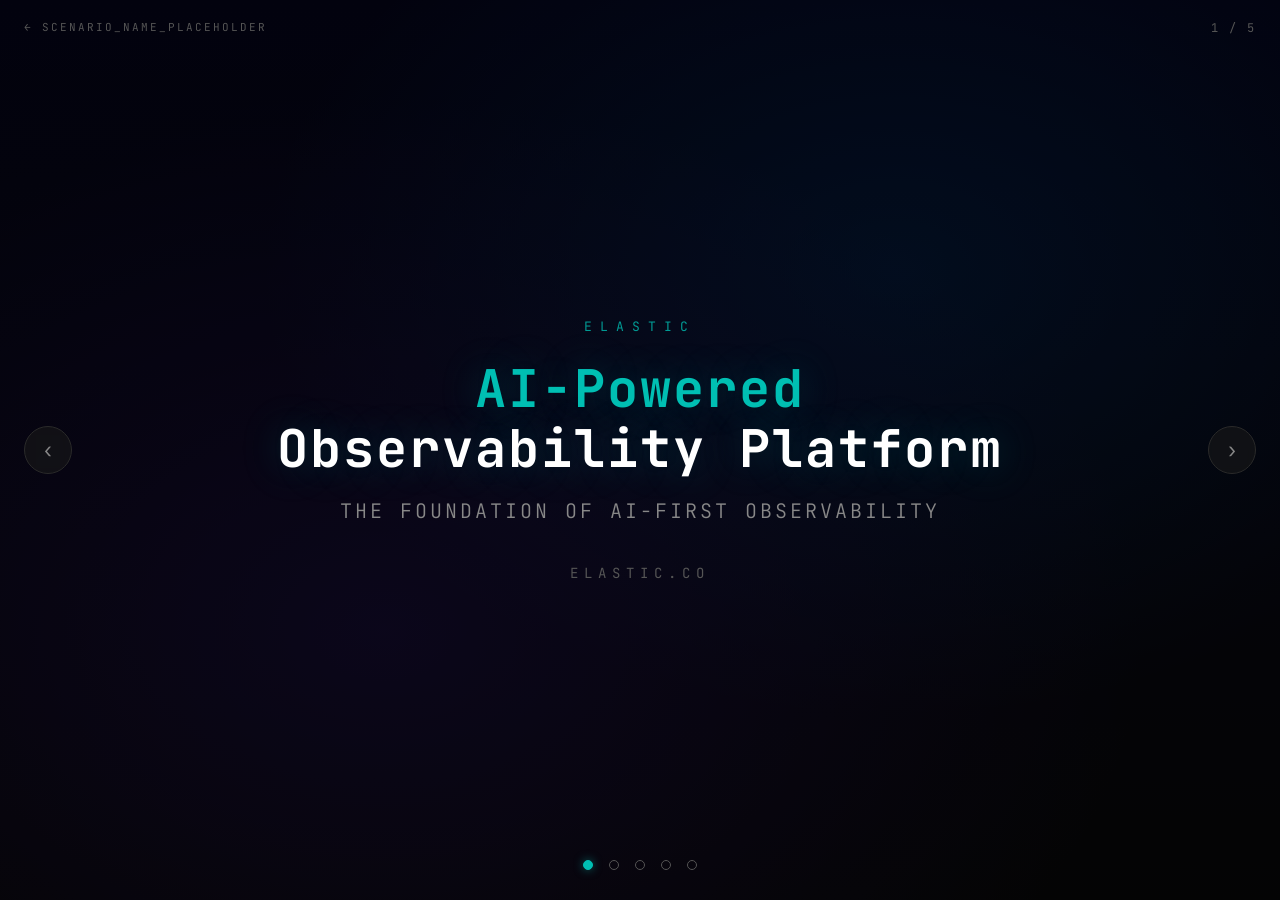
<file: scenarios/telecom/static/slides.html>
<!DOCTYPE html>
<html lang="en">
<head>
    <meta charset="UTF-8">
    <meta name="viewport" content="width=device-width, initial-scale=1.0">
    <title>Elastic AI-Powered Observability — SCENARIO_NAME_PLACEHOLDER</title>
    <link rel="preconnect" href="https://fonts.googleapis.com">
    <link rel="preconnect" href="https://fonts.gstatic.com" crossorigin>
    <link href="https://fonts.googleapis.com/css2?family=JetBrains+Mono:wght@300;400;500;700&family=Space+Mono:wght@400;700&family=Inter:wght@300;400;500;600;700&display=swap" rel="stylesheet">
    <!--THEME_CSS-->
    <style>
        :root {
            --bg-primary: #0a0a0a;
            --bg-secondary: #111111;
            --bg-card: #1a1a1a;
            --border: #2a2a2a;
            --text-primary: #e0e0e0;
            --text-secondary: #888888;
            --text-dim: #555555;
            --nominal: #00ff41;
            --nominal-dim: #00ff4122;
            --elastic-accent: #00bfb3;
            --kibana-accent: #f04e98;
        }

        * { margin: 0; padding: 0; box-sizing: border-box; }

        body {
            background: var(--bg-primary);
            color: var(--text-primary);
            font-family: 'JetBrains Mono', 'Space Mono', monospace;
            overflow: hidden;
            width: 100vw;
            height: 100vh;
        }

        /* ── Slide Container ─────────────────────────── */
        .slides-container {
            position: relative;
            width: 100vw;
            height: 100vh;
        }

        .slide {
            position: absolute;
            top: 0; left: 0;
            width: 100%; height: 100%;
            display: flex;
            flex-direction: column;
            align-items: center;
            justify-content: center;
            opacity: 0;
            visibility: hidden;
            transition: opacity 0.8s ease, visibility 0.8s ease;
            z-index: 1;
        }

        .slide.active {
            opacity: 1;
            visibility: visible;
            z-index: 2;
        }

        /* ── Slide Backgrounds ───────────────────────── */
        .slide-bg {
            position: absolute;
            top: 0; left: 0;
            width: 100%; height: 100%;
            background-size: cover;
            background-position: center;
            z-index: 0;
        }

        .slide-bg::after {
            content: '';
            position: absolute;
            top: 0; left: 0;
            width: 100%; height: 100%;
            background: rgba(0, 0, 0, 0.55);
        }

        .slide-1-bg {
            background-color: #050520;
            background-image:
                radial-gradient(ellipse at 30% 70%, rgba(40, 20, 100, 0.5) 0%, transparent 60%),
                radial-gradient(ellipse at 70% 30%, rgba(0, 80, 160, 0.3) 0%, transparent 50%),
                linear-gradient(180deg, #050520 0%, #0a0a0a 100%);
        }
        .slide-2-bg {
            background-color: #0a0a1a;
            background-image:
                radial-gradient(ellipse at 50% 50%, rgba(0, 191, 179, 0.15) 0%, transparent 60%),
                radial-gradient(ellipse at 20% 40%, rgba(66, 133, 244, 0.1) 0%, transparent 40%),
                linear-gradient(180deg, #0a0a1a 0%, #0a0a0a 100%);
        }
        .slide-arch-bg {
            background-color: #0A1628;
            background-image: none;
        }
        .slide-arch-bg::after { background: none; }

        .slide-5-bg {
            background-color: #0a0505;
            background-image:
                radial-gradient(ellipse at 50% 80%, rgba(255, 100, 0, 0.2) 0%, transparent 50%),
                radial-gradient(ellipse at 50% 20%, rgba(0, 30, 80, 0.3) 0%, transparent 50%),
                linear-gradient(180deg, #0a0505 0%, #0a0a0a 100%);
        }

        .slide-content {
            position: relative;
            z-index: 1;
            text-align: center;
            max-width: 1200px;
            padding: 40px;
            width: 100%;
        }

        /* ── Slide 1 — Title ─────────────────────────── */
        .slide-1.active .slide-content {
            animation: fadeInUp 1s ease forwards;
        }

        .slide-prefix {
            font-size: 13px;
            letter-spacing: 8px;
            color: var(--elastic-accent);
            text-transform: uppercase;
            margin-bottom: 24px;
            opacity: 0.8;
        }

        .slide-title {
            font-size: 52px;
            font-weight: 700;
            color: #ffffff;
            line-height: 1.15;
            letter-spacing: 2px;
            text-shadow: 0 0 40px rgba(0, 191, 179, 0.3), 0 0 80px rgba(0, 191, 179, 0.1);
            margin-bottom: 20px;
        }

        .slide-title .highlight {
            color: var(--elastic-accent);
        }

        .slide-tagline {
            font-size: 20px;
            color: var(--text-secondary);
            font-weight: 300;
            letter-spacing: 3px;
            text-transform: uppercase;
            margin-top: 16px;
        }

        .elastic-logo-text {
            font-size: 14px;
            letter-spacing: 6px;
            color: var(--text-dim);
            margin-top: 40px;
            text-transform: uppercase;
        }

        /* ── Slide 2 — Three Pillars ─────────────────── */
        .pillars-grid {
            display: grid;
            grid-template-columns: 1fr 1fr 1fr;
            gap: 30px;
            text-align: left;
            max-width: 1100px;
            margin: 0 auto;
        }

        .pillar {
            background: rgba(26, 26, 26, 0.7);
            border: 1px solid var(--border);
            border-radius: 8px;
            padding: 30px 24px;
            backdrop-filter: blur(10px);
            opacity: 0;
            transform: translateY(20px);
        }

        .slide-2.active .pillar {
            animation: fadeInUp 0.7s ease forwards;
        }
        .slide-2.active .pillar:nth-child(1) { animation-delay: 0.2s; }
        .slide-2.active .pillar:nth-child(2) { animation-delay: 0.4s; }
        .slide-2.active .pillar:nth-child(3) { animation-delay: 0.6s; }

        .pillar-header {
            font-size: 22px;
            font-weight: 700;
            letter-spacing: 4px;
            color: #ffffff;
            text-transform: uppercase;
            margin-bottom: 8px;
        }

        .pillar-tagline {
            font-size: 11px;
            color: var(--elastic-accent);
            line-height: 1.5;
            margin-bottom: 20px;
            font-style: italic;
        }

        .pillar-items {
            list-style: none;
            margin-bottom: 20px;
        }

        .pillar-items li {
            font-size: 13px;
            color: var(--text-secondary);
            padding: 6px 0;
            border-bottom: 1px solid rgba(42, 42, 42, 0.5);
            display: flex;
            align-items: center;
            gap: 10px;
        }

        .pillar-items li:last-child { border-bottom: none; }

        .pillar-items li::before {
            content: '\203A';
            color: var(--elastic-accent);
            font-size: 16px;
            font-weight: 700;
        }

        .pillar-label {
            display: inline-block;
            font-size: 11px;
            letter-spacing: 3px;
            text-transform: uppercase;
            padding: 5px 14px;
            border: 1px solid var(--elastic-accent);
            border-radius: 3px;
            color: var(--elastic-accent);
            font-weight: 700;
            margin-top: 4px;
        }

        .slide-2-title {
            font-size: 14px;
            letter-spacing: 6px;
            color: var(--text-dim);
            text-transform: uppercase;
            margin-bottom: 40px;
        }

        /* ── Slides 3 & 4 — Architecture ─────────────── */
        .arch-slide {
            padding: 48px 0 0 0;
            justify-content: flex-start;
            background: #0A1628;
        }

        .arch-slide .slide-bg {
            display: none;
        }

        .arch-header {
            background: linear-gradient(135deg, #002B5C, #0050AA);
            padding: 12px 24px;
            display: flex;
            align-items: center;
            justify-content: space-between;
            border-bottom: 2px solid #4A90D9;
            flex-shrink: 0;
            width: 100%;
            z-index: 1;
        }

        .arch-header-brand h2 {
            font-size: 1rem;
            font-weight: 600;
            letter-spacing: 0.5px;
            color: #E8ECF1;
            font-family: 'Segoe UI', -apple-system, sans-serif;
        }

        .arch-header-brand .arch-subtitle {
            font-size: 0.75rem;
            color: #8899AA;
            font-weight: 400;
            font-family: 'Segoe UI', -apple-system, sans-serif;
        }

        .arch-view-label {
            font-size: 0.8rem;
            font-weight: 600;
            letter-spacing: 1px;
            padding: 6px 16px;
            border-radius: 8px;
        }

        .arch-view-label.fragmented {
            background: rgba(17, 34, 64, 0.8);
            border: 1px solid #1E3A5F;
            color: #8899AA;
        }

        .arch-view-label.unified {
            background: #00BFB3;
            color: #0A1628;
        }

        .arch-diagram {
            flex: 1;
            display: flex;
            align-items: center;
            justify-content: center;
            padding: 16px 24px;
            min-height: 0;
            width: 100%;
            z-index: 1;
        }

        .arch-svg {
            width: 100%;
            height: 100%;
            max-height: calc(100vh - 80px);
        }

        .service-node {
            cursor: pointer;
            transition: filter 0.2s;
        }

        .service-node:hover {
            filter: brightness(1.2);
        }

        /* ── Architecture Tooltip ────────────────────── */
        .arch-tooltip {
            display: none;
            position: fixed;
            z-index: 100;
            width: 300px;
            background: #112240;
            border: 1px solid #1E3A5F;
            border-radius: 10px;
            padding: 16px;
            pointer-events: none;
            opacity: 0;
            transition: opacity 0.15s;
            box-shadow: 0 8px 32px rgba(0, 0, 0, 0.5);
        }

        .arch-tooltip.visible {
            display: block;
            opacity: 1;
        }

        .tt-name {
            font-size: 0.95rem;
            font-weight: 600;
            color: #E8ECF1;
            margin-bottom: 8px;
            padding-bottom: 8px;
            border-bottom: 1px solid #1E3A5F;
            font-family: 'Segoe UI', -apple-system, sans-serif;
        }

        .tt-desc {
            font-size: 0.8rem;
            color: #8899AA;
            line-height: 1.5;
            margin-bottom: 12px;
            font-family: 'Segoe UI', -apple-system, sans-serif;
        }

        .tt-section {
            font-size: 0.65rem;
            font-weight: 600;
            color: #8899AA;
            text-transform: uppercase;
            letter-spacing: 1px;
            margin-bottom: 6px;
            font-family: 'Segoe UI', -apple-system, sans-serif;
        }

        .tt-tags {
            display: flex;
            flex-wrap: wrap;
            gap: 4px;
        }

        .tt-tag {
            display: inline-block;
            font-size: 0.7rem;
            color: #E8ECF1;
            background: rgba(74, 144, 217, 0.15);
            border: 1px solid rgba(74, 144, 217, 0.25);
            border-radius: 4px;
            padding: 2px 8px;
            font-family: 'Segoe UI', -apple-system, sans-serif;
        }

        .tt-tag[data-tool="appdynamics"] { background: rgba(0,180,216,0.15); border-color: rgba(0,180,216,0.3); }
        .tt-tag[data-tool="splunk"]      { background: rgba(101,166,55,0.15); border-color: rgba(101,166,55,0.3); }
        .tt-tag[data-tool="bmc"]         { background: rgba(249,115,22,0.15); border-color: rgba(249,115,22,0.3); }
        .tt-tag[data-tool="aws"]         { background: rgba(255,153,0,0.15); border-color: rgba(255,153,0,0.3); }
        .tt-tag[data-tool="azure"]       { background: rgba(0,137,214,0.15); border-color: rgba(0,137,214,0.3); }
        .tt-tag[data-tool="gcp"]         { background: rgba(66,133,244,0.15); border-color: rgba(66,133,244,0.3); }
        .tt-tag[data-tool="elastic"]     { background: rgba(0,191,179,0.15); border-color: rgba(0,191,179,0.3); }
        .tt-tag[data-tool="other"]       { background: rgba(148,163,184,0.12); border-color: rgba(148,163,184,0.25); }

        /* ── Slide 5 — Demo ──────────────────────────── */
        .slide-5.active .slide-content {
            animation: fadeInUp 0.8s ease forwards;
        }

        .demo-title {
            font-size: 42px;
            font-weight: 700;
            color: #ffffff;
            letter-spacing: 3px;
            text-shadow: 0 0 40px rgba(255, 100, 0, 0.3);
            margin-bottom: 12px;
        }

        .demo-desc {
            font-size: 14px;
            color: var(--text-secondary);
            max-width: 600px;
            margin: 0 auto 40px;
            line-height: 1.7;
        }

        .demo-stats {
            display: flex;
            justify-content: center;
            gap: 50px;
            margin-bottom: 40px;
        }

        .demo-stat {
            text-align: center;
        }

        .demo-stat-value {
            font-size: 36px;
            font-weight: 700;
            color: var(--nominal);
            text-shadow: 0 0 20px rgba(0, 255, 65, 0.3);
        }

        .demo-stat-label {
            font-size: 10px;
            letter-spacing: 3px;
            text-transform: uppercase;
            color: var(--text-dim);
            margin-top: 4px;
        }

        .launch-btn {
            display: inline-block;
            padding: 16px 48px;
            background: transparent;
            border: 2px solid var(--nominal);
            border-radius: 4px;
            color: var(--nominal);
            font-family: 'JetBrains Mono', monospace;
            font-size: 16px;
            font-weight: 700;
            letter-spacing: 4px;
            text-transform: uppercase;
            text-decoration: none;
            cursor: pointer;
            transition: all 0.3s ease;
            box-shadow: 0 0 20px rgba(0, 255, 65, 0.1);
        }

        .launch-btn:hover {
            background: var(--nominal);
            color: #000;
            box-shadow: 0 0 40px rgba(0, 255, 65, 0.4), 0 0 80px rgba(0, 255, 65, 0.1);
            transform: scale(1.05);
        }

        /* ── Navigation ─────────────────────────────── */
        .slide-nav {
            position: fixed;
            bottom: 30px;
            left: 50%;
            transform: translateX(-50%);
            display: flex;
            gap: 16px;
            z-index: 100;
        }

        .slide-dot {
            width: 10px;
            height: 10px;
            border-radius: 50%;
            border: 1px solid var(--text-dim);
            background: transparent;
            cursor: pointer;
            transition: all 0.3s ease;
        }

        .slide-dot.active {
            background: var(--elastic-accent);
            border-color: var(--elastic-accent);
            box-shadow: 0 0 10px rgba(0, 191, 179, 0.5);
        }

        .slide-dot:hover {
            border-color: var(--elastic-accent);
        }

        .slide-arrow {
            position: fixed;
            top: 50%;
            transform: translateY(-50%);
            z-index: 100;
            width: 48px;
            height: 48px;
            display: flex;
            align-items: center;
            justify-content: center;
            background: rgba(26, 26, 26, 0.6);
            border: 1px solid var(--border);
            border-radius: 50%;
            color: var(--text-secondary);
            font-size: 20px;
            cursor: pointer;
            transition: all 0.3s ease;
            backdrop-filter: blur(5px);
            user-select: none;
        }

        .slide-arrow:hover {
            background: rgba(26, 26, 26, 0.9);
            border-color: var(--elastic-accent);
            color: var(--elastic-accent);
        }

        .slide-arrow.prev { left: 24px; }
        .slide-arrow.next { right: 24px; }

        .back-link {
            position: fixed;
            top: 20px;
            left: 24px;
            z-index: 100;
            font-size: 11px;
            letter-spacing: 2px;
            text-transform: uppercase;
            color: var(--text-dim);
            text-decoration: none;
            transition: color 0.3s ease;
            display: flex;
            align-items: center;
            gap: 8px;
        }

        .back-link:hover {
            color: var(--elastic-accent);
        }

        .slide-counter {
            position: fixed;
            top: 20px;
            right: 24px;
            z-index: 100;
            font-size: 12px;
            letter-spacing: 2px;
            color: var(--text-dim);
        }

        /* ── Animations ──────────────────────────────── */
        @keyframes fadeInUp {
            from { opacity: 0; transform: translateY(30px); }
            to { opacity: 1; transform: translateY(0); }
        }

        /* ── Responsive ──────────────────────────────── */
        @media (max-width: 900px) {
            .slide-title { font-size: 32px; }
            .pillars-grid { grid-template-columns: 1fr; max-width: 500px; }
            .pillar { opacity: 1; transform: none; }
            .demo-title { font-size: 28px; }
            .demo-stats { gap: 24px; }
            .demo-stat-value { font-size: 28px; }
            .slide-content { padding: 20px; }
            .slide-arrow { display: none; }
        }
    </style>
</head>
<body>

    <!-- Back to landing -->
    <a href="/home" class="back-link">&#8592; SCENARIO_NAME_PLACEHOLDER</a>

    <!-- Slide counter -->
    <div class="slide-counter"><span id="current-num">1</span> / 5</div>

    <!-- Arrow navigation -->
    <div class="slide-arrow prev" onclick="prevSlide()">&#8249;</div>
    <div class="slide-arrow next" onclick="nextSlide()">&#8250;</div>

    <!-- Slides -->
    <div class="slides-container">

        <!-- ══════════════════════════════════════════════════
             Slide 1 — Title
             ══════════════════════════════════════════════════ -->
        <div class="slide slide-1 active" data-slide="0">
            <div class="slide-bg slide-1-bg"></div>
            <div class="slide-content">
                <div class="slide-prefix">Elastic</div>
                <div class="slide-title">
                    <span class="highlight">AI-Powered</span><br>
                    Observability Platform
                </div>
                <div class="slide-tagline">The foundation of AI-first Observability</div>
                <div class="elastic-logo-text">elastic.co</div>
            </div>
        </div>

        <!-- ══════════════════════════════════════════════════
             Slide 2 — Three Pillars
             ══════════════════════════════════════════════════ -->
        <div class="slide slide-2" data-slide="1">
            <div class="slide-bg slide-2-bg"></div>
            <div class="slide-content">
                <div class="slide-2-title">AI-Powered Observability Pillars</div>
                <div class="pillars-grid">
                    <div class="pillar">
                        <div class="pillar-header">Context</div>
                        <div class="pillar-tagline">AI can understand the system</div>
                        <ul class="pillar-items">
                            <li>Unify logs, metrics, traces</li>
                            <li>Enrich with topology &amp; metadata</li>
                            <li>Detect Significant Events</li>
                        </ul>
                        <span class="pillar-label">Knowledge</span>
                    </div>
                    <div class="pillar">
                        <div class="pillar-header">Agentic</div>
                        <div class="pillar-tagline">AI can act on behalf of the user</div>
                        <ul class="pillar-items">
                            <li>Automated Root Cause Analysis</li>
                            <li>Propose fixes</li>
                            <li>Trigger safe actions</li>
                        </ul>
                        <span class="pillar-label">Actions</span>
                    </div>
                    <div class="pillar">
                        <div class="pillar-header">Workflow</div>
                        <div class="pillar-tagline">AI can drive the process</div>
                        <ul class="pillar-items">
                            <li>Correlate signals</li>
                            <li>Guide investigations</li>
                            <li>Automate runbooks</li>
                        </ul>
                        <span class="pillar-label">Automation</span>
                    </div>
                </div>
            </div>
        </div>

        <!-- ══════════════════════════════════════════════════
             Slide 3 — "Today" Architecture (Fragmented)
             ══════════════════════════════════════════════════ -->
        <div class="slide slide-3 arch-slide" data-slide="2">
            <div class="slide-bg slide-arch-bg"></div>
            <div class="arch-header">
                <div class="arch-header-brand">
                    <h2>SCENARIO_NAME_PLACEHOLDER</h2>
                    <div class="arch-subtitle">5G Activation Platform &mdash; Service Architecture</div>
                </div>
                <span class="arch-view-label fragmented">Today</span>
            </div>
            <div class="arch-diagram">
                <svg viewBox="0 0 1400 600" xmlns="http://www.w3.org/2000/svg" class="arch-svg" id="svg-fragmented">
                    <defs>
                        <marker id="arrowhead" viewBox="0 0 10 10" refX="9" refY="5"
                                markerWidth="7" markerHeight="7" orient="auto-start-reverse">
                            <path d="M 0 1 L 10 5 L 0 9 z" fill="#64748b"/>
                        </marker>
                    </defs>

                    <!-- Title -->
                    <text x="700" y="30" text-anchor="middle" fill="#e2e8f0"
                          font-size="18" font-weight="600"
                          font-family="'Segoe UI', sans-serif">
                        5G Activation &mdash; Request Flow
                    </text>
                    <text x="700" y="50" text-anchor="middle" fill="#64748b"
                          font-size="13"
                          font-family="'Segoe UI', sans-serif">
                        9 services &#183; 3 cloud regions &#183; 4 monitoring tools
                    </text>

                    <!-- ── Arrows ───────────────────────────── -->
                    <!-- Customer → Gateway -->
                    <line x1="185" y1="295" x2="237" y2="295"
                          stroke="#64748b" stroke-width="2" marker-end="url(#arrowhead)"/>
                    <text x="211" y="282" text-anchor="middle" fill="#94a3b8"
                          font-size="10" font-family="'Segoe UI', sans-serif">5G Activate</text>

                    <!-- Gateway → Auth (up) -->
                    <line x1="320" y1="248" x2="320" y2="180"
                          stroke="#64748b" stroke-width="2" marker-end="url(#arrowhead)"/>
                    <text x="334" y="218" fill="#94a3b8"
                          font-size="10" font-family="'Segoe UI', sans-serif">validate</text>

                    <!-- Auth → Identity DB (right) -->
                    <line x1="400" y1="130" x2="462" y2="130"
                          stroke="#64748b" stroke-width="2" marker-end="url(#arrowhead)"/>
                    <text x="431" y="117" text-anchor="middle" fill="#94a3b8"
                          font-size="10" font-family="'Segoe UI', sans-serif">lookup</text>

                    <!-- Gateway → Activation -->
                    <line x1="400" y1="295" x2="462" y2="295"
                          stroke="#64748b" stroke-width="2" marker-end="url(#arrowhead)"/>
                    <text x="431" y="282" text-anchor="middle" fill="#94a3b8"
                          font-size="10" font-family="'Segoe UI', sans-serif">activate</text>

                    <!-- Activation → Provisioning -->
                    <line x1="625" y1="295" x2="697" y2="295"
                          stroke="#64748b" stroke-width="2" marker-end="url(#arrowhead)"/>
                    <text x="661" y="282" text-anchor="middle" fill="#94a3b8"
                          font-size="10" font-family="'Segoe UI', sans-serif">provision</text>

                    <!-- Activation → Notification (down) -->
                    <line x1="545" y1="343" x2="545" y2="440"
                          stroke="#64748b" stroke-width="2" marker-end="url(#arrowhead)"/>
                    <text x="559" y="395" fill="#94a3b8"
                          font-size="10" font-family="'Segoe UI', sans-serif">notify</text>

                    <!-- Provisioning → Subscriber DB (down) -->
                    <line x1="780" y1="343" x2="780" y2="440"
                          stroke="#64748b" stroke-width="2" marker-end="url(#arrowhead)"/>
                    <text x="794" y="395" fill="#94a3b8"
                          font-size="10" font-family="'Segoe UI', sans-serif">query</text>

                    <!-- Provisioning → Network -->
                    <line x1="860" y1="295" x2="947" y2="295"
                          stroke="#64748b" stroke-width="2" marker-end="url(#arrowhead)"/>
                    <text x="903" y="282" text-anchor="middle" fill="#94a3b8"
                          font-size="10" font-family="'Segoe UI', sans-serif">allocate</text>

                    <!-- Network → BSS -->
                    <line x1="1110" y1="295" x2="1197" y2="295"
                          stroke="#64748b" stroke-width="2" marker-end="url(#arrowhead)"/>
                    <text x="1153" y="282" text-anchor="middle" fill="#94a3b8"
                          font-size="10" font-family="'Segoe UI', sans-serif">bill</text>

                    <!-- ── Service Boxes ────────────────────── -->

                    <!-- Customer -->
                    <g class="service-node" data-service="customer" data-view="fragmented">
                        <rect x="25" y="248" width="160" height="95" rx="10"
                              fill="#059669" stroke="#047857" stroke-width="2"/>
                        <text x="105" y="286" text-anchor="middle" fill="white"
                              font-size="15" font-weight="600" font-family="'Segoe UI', sans-serif">Customer</text>
                        <text x="105" y="306" text-anchor="middle" fill="rgba(255,255,255,0.7)"
                              font-size="12" font-family="'Segoe UI', sans-serif">O2 Mobile App</text>
                    </g>

                    <!-- API Gateway -->
                    <g class="service-node" data-service="api-gateway" data-view="fragmented">
                        <rect x="240" y="248" width="160" height="95" rx="10"
                              fill="#2563eb" stroke="#1d4ed8" stroke-width="2"/>
                        <text x="320" y="280" text-anchor="middle" fill="white"
                              font-size="15" font-weight="600" font-family="'Segoe UI', sans-serif">API Gateway</text>
                        <text x="320" y="300" text-anchor="middle" fill="rgba(255,255,255,0.7)"
                              font-size="12" font-family="'Segoe UI', sans-serif">Go</text>
                        <text x="320" y="330" text-anchor="middle" fill="rgba(255,255,255,0.4)"
                              font-size="10" font-family="'Segoe UI', sans-serif">AWS eu-central-1</text>
                    </g>

                    <!-- Auth Service -->
                    <g class="service-node" data-service="auth-service" data-view="fragmented">
                        <rect x="240" y="83" width="160" height="95" rx="10"
                              fill="#7c3aed" stroke="#6d28d9" stroke-width="2"/>
                        <text x="320" y="115" text-anchor="middle" fill="white"
                              font-size="15" font-weight="600" font-family="'Segoe UI', sans-serif">Auth Service</text>
                        <text x="320" y="135" text-anchor="middle" fill="rgba(255,255,255,0.7)"
                              font-size="12" font-family="'Segoe UI', sans-serif">Python &middot; Azure AD</text>
                        <text x="320" y="165" text-anchor="middle" fill="rgba(255,255,255,0.4)"
                              font-size="10" font-family="'Segoe UI', sans-serif">Azure westeurope</text>
                    </g>

                    <!-- Identity DB -->
                    <g class="service-node" data-service="identity-db" data-view="fragmented">
                        <rect x="465" y="83" width="160" height="95" rx="10"
                              fill="#7c3aed" stroke="#6d28d9" stroke-width="2"/>
                        <text x="545" y="115" text-anchor="middle" fill="white"
                              font-size="15" font-weight="600" font-family="'Segoe UI', sans-serif">Identity DB</text>
                        <text x="545" y="135" text-anchor="middle" fill="rgba(255,255,255,0.7)"
                              font-size="12" font-family="'Segoe UI', sans-serif">PostgreSQL</text>
                        <text x="545" y="165" text-anchor="middle" fill="rgba(255,255,255,0.4)"
                              font-size="10" font-family="'Segoe UI', sans-serif">Azure westeurope</text>
                    </g>

                    <!-- Activation Service -->
                    <g class="service-node" data-service="activation-service" data-view="fragmented">
                        <rect x="465" y="248" width="160" height="95" rx="10"
                              fill="#f59e0b" stroke="#d97706" stroke-width="2"/>
                        <text x="545" y="280" text-anchor="middle" fill="#1e293b"
                              font-size="14" font-weight="600" font-family="'Segoe UI', sans-serif">Activation Service</text>
                        <text x="545" y="300" text-anchor="middle" fill="rgba(30,41,59,0.7)"
                              font-size="12" font-family="'Segoe UI', sans-serif">Java</text>
                        <text x="545" y="330" text-anchor="middle" fill="rgba(30,41,59,0.5)"
                              font-size="10" font-family="'Segoe UI', sans-serif">AWS eu-central-1</text>
                    </g>

                    <!-- Notification Service -->
                    <g class="service-node" data-service="notification-service" data-view="fragmented">
                        <rect x="465" y="443" width="160" height="95" rx="10"
                              fill="#8b5cf6" stroke="#7c3aed" stroke-width="2"/>
                        <text x="545" y="475" text-anchor="middle" fill="white"
                              font-size="14" font-weight="600" font-family="'Segoe UI', sans-serif">Notification</text>
                        <text x="545" y="495" text-anchor="middle" fill="rgba(255,255,255,0.7)"
                              font-size="12" font-family="'Segoe UI', sans-serif">Python</text>
                        <text x="545" y="525" text-anchor="middle" fill="rgba(255,255,255,0.4)"
                              font-size="10" font-family="'Segoe UI', sans-serif">GCP europe-west3</text>
                    </g>

                    <!-- Provisioning Service -->
                    <g class="service-node" data-service="provisioning-service" data-view="fragmented">
                        <rect x="700" y="248" width="160" height="95" rx="10"
                              fill="#ea580c" stroke="#c2410c" stroke-width="2"/>
                        <text x="780" y="280" text-anchor="middle" fill="white"
                              font-size="15" font-weight="600" font-family="'Segoe UI', sans-serif">Provisioning</text>
                        <text x="780" y="300" text-anchor="middle" fill="rgba(255,255,255,0.7)"
                              font-size="12" font-family="'Segoe UI', sans-serif">Java</text>
                        <text x="780" y="330" text-anchor="middle" fill="rgba(255,255,255,0.4)"
                              font-size="10" font-family="'Segoe UI', sans-serif">GCP europe-west3</text>
                    </g>

                    <!-- Subscriber DB -->
                    <g class="service-node" data-service="subscriber-db" data-view="fragmented">
                        <rect x="700" y="443" width="160" height="95" rx="10"
                              fill="#2563eb" stroke="#1d4ed8" stroke-width="2"/>
                        <text x="780" y="475" text-anchor="middle" fill="white"
                              font-size="15" font-weight="600" font-family="'Segoe UI', sans-serif">Subscriber DB</text>
                        <text x="780" y="495" text-anchor="middle" fill="rgba(255,255,255,0.7)"
                              font-size="12" font-family="'Segoe UI', sans-serif">PostgreSQL &middot; 45M rows</text>
                        <text x="780" y="525" text-anchor="middle" fill="rgba(255,255,255,0.4)"
                              font-size="10" font-family="'Segoe UI', sans-serif">AWS eu-central-1</text>
                    </g>

                    <!-- Network Core -->
                    <g class="service-node" data-service="network-core" data-view="fragmented">
                        <rect x="950" y="248" width="160" height="95" rx="10"
                              fill="#0d9488" stroke="#0f766e" stroke-width="2"/>
                        <text x="1030" y="280" text-anchor="middle" fill="white"
                              font-size="15" font-weight="600" font-family="'Segoe UI', sans-serif">Network Core</text>
                        <text x="1030" y="300" text-anchor="middle" fill="rgba(255,255,255,0.7)"
                              font-size="12" font-family="'Segoe UI', sans-serif">C++ &middot; 5G NE</text>
                        <text x="1030" y="330" text-anchor="middle" fill="rgba(255,255,255,0.4)"
                              font-size="10" font-family="'Segoe UI', sans-serif">On-Prem Munich DC1</text>
                    </g>

                    <!-- BSS Billing -->
                    <g class="service-node" data-service="bss-billing" data-view="fragmented">
                        <rect x="1200" y="248" width="160" height="95" rx="10"
                              fill="#2563eb" stroke="#1d4ed8" stroke-width="2"/>
                        <text x="1280" y="280" text-anchor="middle" fill="white"
                              font-size="15" font-weight="600" font-family="'Segoe UI', sans-serif">BSS Billing</text>
                        <text x="1280" y="300" text-anchor="middle" fill="rgba(255,255,255,0.7)"
                              font-size="12" font-family="'Segoe UI', sans-serif">Java</text>
                        <text x="1280" y="330" text-anchor="middle" fill="rgba(255,255,255,0.4)"
                              font-size="10" font-family="'Segoe UI', sans-serif">AWS eu-central-1</text>
                    </g>

                    <!-- Legend -->
                    <g transform="translate(25, 585)">
                        <text x="0" y="0" fill="#64748b" font-size="11" font-weight="600"
                              letter-spacing="1" font-family="'Segoe UI', sans-serif">
                            INVESTIGATION: 4 tools &#183; 3 teams &#183; ~45 min MTTR
                        </text>
                    </g>
                </svg>
            </div>
        </div>

        <!-- ══════════════════════════════════════════════════
             Slide 4 — "With Elastic" Architecture (Unified)
             ══════════════════════════════════════════════════ -->
        <div class="slide slide-4 arch-slide" data-slide="3">
            <div class="slide-bg slide-arch-bg"></div>
            <div class="arch-header">
                <div class="arch-header-brand">
                    <h2>SCENARIO_NAME_PLACEHOLDER</h2>
                    <div class="arch-subtitle">5G Activation Platform &mdash; Service Architecture</div>
                </div>
                <span class="arch-view-label unified">With Elastic</span>
            </div>
            <div class="arch-diagram">
                <svg viewBox="0 0 1400 600" xmlns="http://www.w3.org/2000/svg" class="arch-svg" id="svg-unified">
                    <defs>
                        <marker id="arrowhead2" viewBox="0 0 10 10" refX="9" refY="5"
                                markerWidth="7" markerHeight="7" orient="auto-start-reverse">
                            <path d="M 0 1 L 10 5 L 0 9 z" fill="#64748b"/>
                        </marker>
                    </defs>

                    <!-- Title -->
                    <text x="700" y="30" text-anchor="middle" fill="#e2e8f0"
                          font-size="18" font-weight="600"
                          font-family="'Segoe UI', sans-serif">
                        5G Activation &mdash; Request Flow
                    </text>
                    <text x="700" y="50" text-anchor="middle" fill="#64748b"
                          font-size="13"
                          font-family="'Segoe UI', sans-serif">
                        9 services &#183; 3 cloud regions &#183; 1 observability platform
                    </text>

                    <!-- ── Arrows (same layout) ────────────── -->
                    <line x1="185" y1="295" x2="237" y2="295" stroke="#64748b" stroke-width="2" marker-end="url(#arrowhead2)"/>
                    <text x="211" y="282" text-anchor="middle" fill="#94a3b8" font-size="10" font-family="'Segoe UI', sans-serif">5G Activate</text>

                    <line x1="320" y1="248" x2="320" y2="180" stroke="#64748b" stroke-width="2" marker-end="url(#arrowhead2)"/>
                    <text x="334" y="218" fill="#94a3b8" font-size="10" font-family="'Segoe UI', sans-serif">validate</text>

                    <line x1="400" y1="130" x2="462" y2="130" stroke="#64748b" stroke-width="2" marker-end="url(#arrowhead2)"/>
                    <text x="431" y="117" text-anchor="middle" fill="#94a3b8" font-size="10" font-family="'Segoe UI', sans-serif">lookup</text>

                    <line x1="400" y1="295" x2="462" y2="295" stroke="#64748b" stroke-width="2" marker-end="url(#arrowhead2)"/>
                    <text x="431" y="282" text-anchor="middle" fill="#94a3b8" font-size="10" font-family="'Segoe UI', sans-serif">activate</text>

                    <line x1="625" y1="295" x2="697" y2="295" stroke="#64748b" stroke-width="2" marker-end="url(#arrowhead2)"/>
                    <text x="661" y="282" text-anchor="middle" fill="#94a3b8" font-size="10" font-family="'Segoe UI', sans-serif">provision</text>

                    <line x1="545" y1="343" x2="545" y2="440" stroke="#64748b" stroke-width="2" marker-end="url(#arrowhead2)"/>
                    <text x="559" y="395" fill="#94a3b8" font-size="10" font-family="'Segoe UI', sans-serif">notify</text>

                    <line x1="780" y1="343" x2="780" y2="440" stroke="#64748b" stroke-width="2" marker-end="url(#arrowhead2)"/>
                    <text x="794" y="395" fill="#94a3b8" font-size="10" font-family="'Segoe UI', sans-serif">query</text>

                    <line x1="860" y1="295" x2="947" y2="295" stroke="#64748b" stroke-width="2" marker-end="url(#arrowhead2)"/>
                    <text x="903" y="282" text-anchor="middle" fill="#94a3b8" font-size="10" font-family="'Segoe UI', sans-serif">allocate</text>

                    <line x1="1110" y1="295" x2="1197" y2="295" stroke="#64748b" stroke-width="2" marker-end="url(#arrowhead2)"/>
                    <text x="1153" y="282" text-anchor="middle" fill="#94a3b8" font-size="10" font-family="'Segoe UI', sans-serif">bill</text>

                    <!-- ── Service Boxes (identical layout) ─── -->
                    <g class="service-node" data-service="customer" data-view="unified">
                        <rect x="25" y="248" width="160" height="95" rx="10" fill="#059669" stroke="#047857" stroke-width="2"/>
                        <text x="105" y="286" text-anchor="middle" fill="white" font-size="15" font-weight="600" font-family="'Segoe UI', sans-serif">Customer</text>
                        <text x="105" y="306" text-anchor="middle" fill="rgba(255,255,255,0.7)" font-size="12" font-family="'Segoe UI', sans-serif">O2 Mobile App</text>
                    </g>

                    <g class="service-node" data-service="api-gateway" data-view="unified">
                        <rect x="240" y="248" width="160" height="95" rx="10" fill="#2563eb" stroke="#1d4ed8" stroke-width="2"/>
                        <text x="320" y="280" text-anchor="middle" fill="white" font-size="15" font-weight="600" font-family="'Segoe UI', sans-serif">API Gateway</text>
                        <text x="320" y="300" text-anchor="middle" fill="rgba(255,255,255,0.7)" font-size="12" font-family="'Segoe UI', sans-serif">Go</text>
                        <text x="320" y="330" text-anchor="middle" fill="rgba(255,255,255,0.4)" font-size="10" font-family="'Segoe UI', sans-serif">AWS eu-central-1</text>
                    </g>

                    <g class="service-node" data-service="auth-service" data-view="unified">
                        <rect x="240" y="83" width="160" height="95" rx="10" fill="#7c3aed" stroke="#6d28d9" stroke-width="2"/>
                        <text x="320" y="115" text-anchor="middle" fill="white" font-size="15" font-weight="600" font-family="'Segoe UI', sans-serif">Auth Service</text>
                        <text x="320" y="135" text-anchor="middle" fill="rgba(255,255,255,0.7)" font-size="12" font-family="'Segoe UI', sans-serif">Python &middot; Azure AD</text>
                        <text x="320" y="165" text-anchor="middle" fill="rgba(255,255,255,0.4)" font-size="10" font-family="'Segoe UI', sans-serif">Azure westeurope</text>
                    </g>

                    <g class="service-node" data-service="identity-db" data-view="unified">
                        <rect x="465" y="83" width="160" height="95" rx="10" fill="#7c3aed" stroke="#6d28d9" stroke-width="2"/>
                        <text x="545" y="115" text-anchor="middle" fill="white" font-size="15" font-weight="600" font-family="'Segoe UI', sans-serif">Identity DB</text>
                        <text x="545" y="135" text-anchor="middle" fill="rgba(255,255,255,0.7)" font-size="12" font-family="'Segoe UI', sans-serif">PostgreSQL</text>
                        <text x="545" y="165" text-anchor="middle" fill="rgba(255,255,255,0.4)" font-size="10" font-family="'Segoe UI', sans-serif">Azure westeurope</text>
                    </g>

                    <g class="service-node" data-service="activation-service" data-view="unified">
                        <rect x="465" y="248" width="160" height="95" rx="10" fill="#f59e0b" stroke="#d97706" stroke-width="2"/>
                        <text x="545" y="280" text-anchor="middle" fill="#1e293b" font-size="14" font-weight="600" font-family="'Segoe UI', sans-serif">Activation Service</text>
                        <text x="545" y="300" text-anchor="middle" fill="rgba(30,41,59,0.7)" font-size="12" font-family="'Segoe UI', sans-serif">Java</text>
                        <text x="545" y="330" text-anchor="middle" fill="rgba(30,41,59,0.5)" font-size="10" font-family="'Segoe UI', sans-serif">AWS eu-central-1</text>
                    </g>

                    <g class="service-node" data-service="notification-service" data-view="unified">
                        <rect x="465" y="443" width="160" height="95" rx="10" fill="#8b5cf6" stroke="#7c3aed" stroke-width="2"/>
                        <text x="545" y="475" text-anchor="middle" fill="white" font-size="14" font-weight="600" font-family="'Segoe UI', sans-serif">Notification</text>
                        <text x="545" y="495" text-anchor="middle" fill="rgba(255,255,255,0.7)" font-size="12" font-family="'Segoe UI', sans-serif">Python</text>
                        <text x="545" y="525" text-anchor="middle" fill="rgba(255,255,255,0.4)" font-size="10" font-family="'Segoe UI', sans-serif">GCP europe-west3</text>
                    </g>

                    <g class="service-node" data-service="provisioning-service" data-view="unified">
                        <rect x="700" y="248" width="160" height="95" rx="10" fill="#ea580c" stroke="#c2410c" stroke-width="2"/>
                        <text x="780" y="280" text-anchor="middle" fill="white" font-size="15" font-weight="600" font-family="'Segoe UI', sans-serif">Provisioning</text>
                        <text x="780" y="300" text-anchor="middle" fill="rgba(255,255,255,0.7)" font-size="12" font-family="'Segoe UI', sans-serif">Java</text>
                        <text x="780" y="330" text-anchor="middle" fill="rgba(255,255,255,0.4)" font-size="10" font-family="'Segoe UI', sans-serif">GCP europe-west3</text>
                    </g>

                    <g class="service-node" data-service="subscriber-db" data-view="unified">
                        <rect x="700" y="443" width="160" height="95" rx="10" fill="#2563eb" stroke="#1d4ed8" stroke-width="2"/>
                        <text x="780" y="475" text-anchor="middle" fill="white" font-size="15" font-weight="600" font-family="'Segoe UI', sans-serif">Subscriber DB</text>
                        <text x="780" y="495" text-anchor="middle" fill="rgba(255,255,255,0.7)" font-size="12" font-family="'Segoe UI', sans-serif">PostgreSQL &middot; 45M rows</text>
                        <text x="780" y="525" text-anchor="middle" fill="rgba(255,255,255,0.4)" font-size="10" font-family="'Segoe UI', sans-serif">AWS eu-central-1</text>
                    </g>

                    <g class="service-node" data-service="network-core" data-view="unified">
                        <rect x="950" y="248" width="160" height="95" rx="10" fill="#0d9488" stroke="#0f766e" stroke-width="2"/>
                        <text x="1030" y="280" text-anchor="middle" fill="white" font-size="15" font-weight="600" font-family="'Segoe UI', sans-serif">Network Core</text>
                        <text x="1030" y="300" text-anchor="middle" fill="rgba(255,255,255,0.7)" font-size="12" font-family="'Segoe UI', sans-serif">C++ &middot; 5G NE</text>
                        <text x="1030" y="330" text-anchor="middle" fill="rgba(255,255,255,0.4)" font-size="10" font-family="'Segoe UI', sans-serif">On-Prem Munich DC1</text>
                    </g>

                    <g class="service-node" data-service="bss-billing" data-view="unified">
                        <rect x="1200" y="248" width="160" height="95" rx="10" fill="#2563eb" stroke="#1d4ed8" stroke-width="2"/>
                        <text x="1280" y="280" text-anchor="middle" fill="white" font-size="15" font-weight="600" font-family="'Segoe UI', sans-serif">BSS Billing</text>
                        <text x="1280" y="300" text-anchor="middle" fill="rgba(255,255,255,0.7)" font-size="12" font-family="'Segoe UI', sans-serif">Java</text>
                        <text x="1280" y="330" text-anchor="middle" fill="rgba(255,255,255,0.4)" font-size="10" font-family="'Segoe UI', sans-serif">AWS eu-central-1</text>
                    </g>

                    <!-- Legend -->
                    <g transform="translate(25, 585)">
                        <text x="0" y="0" fill="#00BFB3" font-size="11" font-weight="600"
                              letter-spacing="1" font-family="'Segoe UI', sans-serif">
                            INVESTIGATION: 1 platform &#183; AI-assisted &#183; ~5 min MTTR
                        </text>
                    </g>
                </svg>
            </div>
        </div>

        <!-- ══════════════════════════════════════════════════
             Slide 5 — Demo Launch
             ══════════════════════════════════════════════════ -->
        <div class="slide slide-5" data-slide="4">
            <div class="slide-bg slide-5-bg"></div>
            <div class="slide-content">
                <div class="slide-prefix">Live Demo</div>
                <div class="demo-title">SCENARIO_NAME_PLACEHOLDER</div>
                <div class="demo-desc">SCENARIO_DESC_PLACEHOLDER</div>
                <div class="demo-stats">
                    <div class="demo-stat">
                        <div class="demo-stat-value">9</div>
                        <div class="demo-stat-label">Services</div>
                    </div>
                    <div class="demo-stat">
                        <div class="demo-stat-value">20</div>
                        <div class="demo-stat-label">Fault Channels</div>
                    </div>
                    <div class="demo-stat">
                        <div class="demo-stat-value">3</div>
                        <div class="demo-stat-label">Clouds</div>
                    </div>
                </div>
                <a href="KIBANA_URL_PLACEHOLDER/app/apm/service-map" class="launch-btn" target="_blank" rel="noopener">Open Service Map</a>
            </div>
        </div>

    </div>

    <!-- Dot navigation -->
    <div class="slide-nav">
        <div class="slide-dot active" data-target="0" onclick="goToSlide(0)"></div>
        <div class="slide-dot" data-target="1" onclick="goToSlide(1)"></div>
        <div class="slide-dot" data-target="2" onclick="goToSlide(2)"></div>
        <div class="slide-dot" data-target="3" onclick="goToSlide(3)"></div>
        <div class="slide-dot" data-target="4" onclick="goToSlide(4)"></div>
    </div>

    <!-- Architecture Tooltip (shared by slides 3 & 4) -->
    <div class="arch-tooltip" id="arch-tooltip"></div>

    <script>
        // ── Service metadata for tooltips ─────────────────────────────────
        var SERVICES = {
            'customer': {
                name: 'Customer \u2014 O2 Mobile App',
                desc: 'End-user mobile application for O2 Germany subscribers. Initiates 5G SIM activation requests via the API Gateway.',
                fragmented: [
                    { tool: 'other', label: 'Firebase Analytics \u00b7 Mobile telemetry' },
                    { tool: 'other', label: 'No backend correlation' }
                ],
                unified: [
                    { tool: 'elastic', label: 'Elastic RUM \u00b7 Real User Monitoring' },
                    { tool: 'elastic', label: 'Synthetics \u00b7 Uptime & availability' }
                ]
            },
            'api-gateway': {
                name: 'API Gateway \u2014 Go',
                desc: 'Single entry point for all API traffic. Validates auth tokens via the Auth Service, applies rate limiting, then routes activation requests downstream.',
                fragmented: [
                    { tool: 'appdynamics', label: 'AppDynamics \u00b7 Request tracing' },
                    { tool: 'aws', label: 'AWS CloudWatch \u00b7 Gateway metrics' },
                    { tool: 'splunk', label: 'Splunk \u00b7 Access log aggregation' }
                ],
                unified: [
                    { tool: 'elastic', label: 'APM Service Map \u00b7 E2E request flow' },
                    { tool: 'elastic', label: 'Distributed Traces \u00b7 Full waterfall' },
                    { tool: 'elastic', label: 'Logs \u00b7 Correlated with trace context' },
                    { tool: 'elastic', label: 'Infrastructure \u00b7 Host metrics' }
                ]
            },
            'auth-service': {
                name: 'Auth Service \u2014 Python / Azure AD',
                desc: 'Validates OAuth2 bearer tokens and resolves subscriber identity via Azure Active Directory.',
                fragmented: [
                    { tool: 'azure', label: 'Azure Monitor \u00b7 Service health' },
                    { tool: 'appdynamics', label: 'AppDynamics \u00b7 Request tracing' },
                    { tool: 'splunk', label: 'Splunk \u00b7 Auth failure logs' }
                ],
                unified: [
                    { tool: 'elastic', label: 'APM Service Map \u00b7 Auth dependencies' },
                    { tool: 'elastic', label: 'Distributed Traces \u00b7 Auth flow latency' },
                    { tool: 'elastic', label: 'Logs \u00b7 Auth failures with trace ID' }
                ]
            },
            'identity-db': {
                name: 'Identity DB \u2014 PostgreSQL',
                desc: 'Identity store for Azure AD token resolution. Queried by Auth Service for subscriber identity lookup and session validation.',
                fragmented: [
                    { tool: 'azure', label: 'Azure Monitor \u00b7 DB metrics' },
                    { tool: 'splunk', label: 'Splunk \u00b7 Query logs' }
                ],
                unified: [
                    { tool: 'elastic', label: 'Infrastructure Metrics \u00b7 DB latency' },
                    { tool: 'elastic', label: 'Logs \u00b7 Query correlation with trace ID' }
                ]
            },
            'activation-service': {
                name: 'Activation Service \u2014 Java',
                desc: 'Orchestrates the end-to-end 5G activation workflow using a saga pattern. Coordinates provisioning, network allocation, and billing.',
                fragmented: [
                    { tool: 'appdynamics', label: 'AppDynamics \u00b7 Java APM & errors' },
                    { tool: 'aws', label: 'AWS CloudWatch \u00b7 ECS task metrics' },
                    { tool: 'splunk', label: 'Splunk \u00b7 Application logs' }
                ],
                unified: [
                    { tool: 'elastic', label: 'APM Service Map \u00b7 Saga orchestration' },
                    { tool: 'elastic', label: 'Distributed Traces \u00b7 Cross-service waterfall' },
                    { tool: 'elastic', label: 'ML Anomaly Detection \u00b7 Error rate baseline' },
                    { tool: 'elastic', label: 'Logs \u00b7 Error correlation' }
                ]
            },
            'notification-service': {
                name: 'Notification Service \u2014 Python',
                desc: 'Handles SMS, push notification, email, and MVNO webhook delivery for activation status updates and alerts.',
                fragmented: [
                    { tool: 'gcp', label: 'GCP Cloud Monitoring \u00b7 Function metrics' },
                    { tool: 'splunk', label: 'Splunk \u00b7 Delivery logs' },
                    { tool: 'other', label: 'Twilio Dashboard \u00b7 SMS delivery rates' }
                ],
                unified: [
                    { tool: 'elastic', label: 'APM Service Map \u00b7 Delivery pipeline' },
                    { tool: 'elastic', label: 'Distributed Traces \u00b7 End-to-end flow' },
                    { tool: 'elastic', label: 'Logs \u00b7 Delivery status with trace ID' }
                ]
            },
            'provisioning-service': {
                name: 'Provisioning Service \u2014 Java',
                desc: 'Provisions subscriber records for 5G activation. Queries the Subscriber DB for eligibility, then requests network resource allocation.',
                fragmented: [
                    { tool: 'appdynamics', label: 'AppDynamics \u00b7 Java APM & timeouts' },
                    { tool: 'gcp', label: 'GCP Cloud Monitoring \u00b7 Compute metrics' },
                    { tool: 'splunk', label: 'Splunk \u00b7 Application logs' }
                ],
                unified: [
                    { tool: 'elastic', label: 'APM Service Map \u00b7 DB & network deps' },
                    { tool: 'elastic', label: 'Distributed Traces \u00b7 Timeout visibility' },
                    { tool: 'elastic', label: 'Alerting \u00b7 Connection pool thresholds' },
                    { tool: 'elastic', label: 'Logs \u00b7 Retry & slow query correlation' }
                ]
            },
            'subscriber-db': {
                name: 'Subscriber DB \u2014 PostgreSQL',
                desc: 'Primary subscriber database with 45M records on AWS Aurora. Handles all subscriber lookups for provisioning and activation.',
                fragmented: [
                    { tool: 'aws', label: 'AWS CloudWatch \u00b7 RDS instance metrics' },
                    { tool: 'splunk', label: 'Splunk \u00b7 Slow query logs' },
                    { tool: 'aws', label: 'RDS Performance Insights \u00b7 Query profiling' }
                ],
                unified: [
                    { tool: 'elastic', label: 'Infrastructure Metrics \u00b7 DB latency p50/p99' },
                    { tool: 'elastic', label: 'ML Anomaly Detection \u00b7 Latency spike detection' },
                    { tool: 'elastic', label: 'Logs \u00b7 CloudTrail change events' },
                    { tool: 'elastic', label: 'AI Assistant \u00b7 Root cause analysis' }
                ]
            },
            'network-core': {
                name: 'Network Core \u2014 C++ / 5G NE',
                desc: '5G network element controller. Allocates radio resources, network slices, and IP addresses to newly activated subscribers.',
                fragmented: [
                    { tool: 'bmc', label: 'BMC \u00b7 Infrastructure & SNMP' },
                    { tool: 'other', label: 'Custom NMS \u00b7 Network element mgmt' },
                    { tool: 'splunk', label: 'Splunk \u00b7 Syslog aggregation' }
                ],
                unified: [
                    { tool: 'elastic', label: 'APM Service Map \u00b7 Network allocation' },
                    { tool: 'elastic', label: 'Distributed Traces \u00b7 Resource allocation' },
                    { tool: 'elastic', label: 'Network Flow Logs \u00b7 Traffic analysis' },
                    { tool: 'elastic', label: 'Infrastructure Inventory \u00b7 Host metrics' }
                ]
            },
            'bss-billing': {
                name: 'BSS Billing \u2014 Java',
                desc: 'Business Support System. Records activation events for billing, generates CDRs, and handles revenue assurance.',
                fragmented: [
                    { tool: 'elastic', label: 'Elastic \u00b7 1 of 10 apps on Elastic today' },
                    { tool: 'appdynamics', label: 'AppDynamics \u00b7 Transaction tracing' },
                    { tool: 'aws', label: 'AWS CloudWatch \u00b7 Infrastructure' }
                ],
                unified: [
                    { tool: 'elastic', label: 'APM Service Map \u00b7 Billing pipeline' },
                    { tool: 'elastic', label: 'Distributed Traces \u00b7 Transaction tracing' },
                    { tool: 'elastic', label: 'Logs \u00b7 Billing event audit trail' }
                ]
            }
        };

        // ── Slide navigation ────────────────────────────────────────────
        var currentSlide = 0;
        var totalSlides = 5;
        var slides = document.querySelectorAll('.slide');
        var dots = document.querySelectorAll('.slide-dot');
        var counter = document.getElementById('current-num');
        var transitioning = false;

        function goToSlide(n) {
            if (transitioning || n === currentSlide || n < 0 || n >= totalSlides) return;
            transitioning = true;
            hideArchTooltip();

            slides[currentSlide].classList.remove('active');
            dots[currentSlide].classList.remove('active');

            currentSlide = n;

            slides[currentSlide].classList.add('active');
            dots[currentSlide].classList.add('active');
            counter.textContent = currentSlide + 1;

            setTimeout(function() { transitioning = false; }, 800);
        }

        function nextSlide() {
            if (currentSlide < totalSlides - 1) goToSlide(currentSlide + 1);
        }

        function prevSlide() {
            if (currentSlide > 0) goToSlide(currentSlide - 1);
        }

        // Keyboard
        document.addEventListener('keydown', function(e) {
            if (e.key === 'ArrowRight' || e.key === ' ') {
                e.preventDefault();
                nextSlide();
            } else if (e.key === 'ArrowLeft') {
                e.preventDefault();
                prevSlide();
            } else if (e.key === 'Escape') {
                window.location.href = '/home';
            }
        });

        // Click navigation
        document.addEventListener('click', function(e) {
            if (e.target.closest('a, button, .slide-dot, .slide-arrow, .back-link, .service-node')) return;
            var x = e.clientX;
            var w = window.innerWidth;
            if (x > w * 0.6) nextSlide();
            else if (x < w * 0.4) prevSlide();
        });

        // Touch swipe
        var touchStartX = 0;
        document.addEventListener('touchstart', function(e) {
            touchStartX = e.changedTouches[0].screenX;
        });
        document.addEventListener('touchend', function(e) {
            var diff = touchStartX - e.changedTouches[0].screenX;
            if (Math.abs(diff) > 50) {
                if (diff > 0) nextSlide();
                else prevSlide();
            }
        });

        // ── Architecture tooltip logic ──────────────────────────────────
        var archTooltip = document.getElementById('arch-tooltip');

        function showArchTooltip(serviceKey, view, g) {
            var info = SERVICES[serviceKey];
            if (!info) return;

            var monitors = info[view] || [];
            var sectionLabel = view === 'fragmented'
                ? 'Currently monitored by'
                : 'Unified in Elastic';

            archTooltip.innerHTML =
                '<div class="tt-name">' + info.name + '</div>' +
                '<div class="tt-desc">' + info.desc + '</div>' +
                '<div class="tt-section">' + sectionLabel + '</div>' +
                '<div class="tt-tags">' +
                    monitors.map(function(m) {
                        return '<span class="tt-tag" data-tool="' + m.tool + '">' + m.label + '</span>';
                    }).join('') +
                '</div>';

            archTooltip.style.left = '-9999px';
            archTooltip.classList.add('visible');

            var rect = g.getBoundingClientRect();
            var ttRect = archTooltip.getBoundingClientRect();
            var vw = window.innerWidth;
            var vh = window.innerHeight;

            var left;
            if (rect.right + ttRect.width + 16 < vw) {
                left = rect.right + 12;
            } else {
                left = rect.left - ttRect.width - 12;
            }

            var top = rect.top + (rect.height / 2) - (ttRect.height / 2);
            top = Math.max(8, Math.min(top, vh - ttRect.height - 8));

            archTooltip.style.left = left + 'px';
            archTooltip.style.top = top + 'px';
        }

        function hideArchTooltip() {
            archTooltip.classList.remove('visible');
        }

        // Attach hover listeners to all service nodes in both architecture slides
        document.querySelectorAll('.service-node[data-service]').forEach(function(g) {
            var view = g.getAttribute('data-view');
            g.addEventListener('mouseenter', function() {
                showArchTooltip(g.dataset.service, view, g);
            });
            g.addEventListener('mouseleave', hideArchTooltip);
        });

        // ── Deployment ID propagation ───────────────────────────────────
        window.DEPLOYMENT_ID = 'DEPLOYMENT_ID_PLACEHOLDER';
        (function() {
            var did = window.DEPLOYMENT_ID;
            if (!did) return;
            var qs = '?deployment_id=' + encodeURIComponent(did);
            document.querySelectorAll('a[href]').forEach(function(a) {
                var href = a.getAttribute('href');
                if (href && href.startsWith('/') && !href.startsWith('//') && href.indexOf('?') === -1) {
                    a.setAttribute('href', href + qs);
                }
            });
        })();
    </script>

</body>
</html>
</file>
